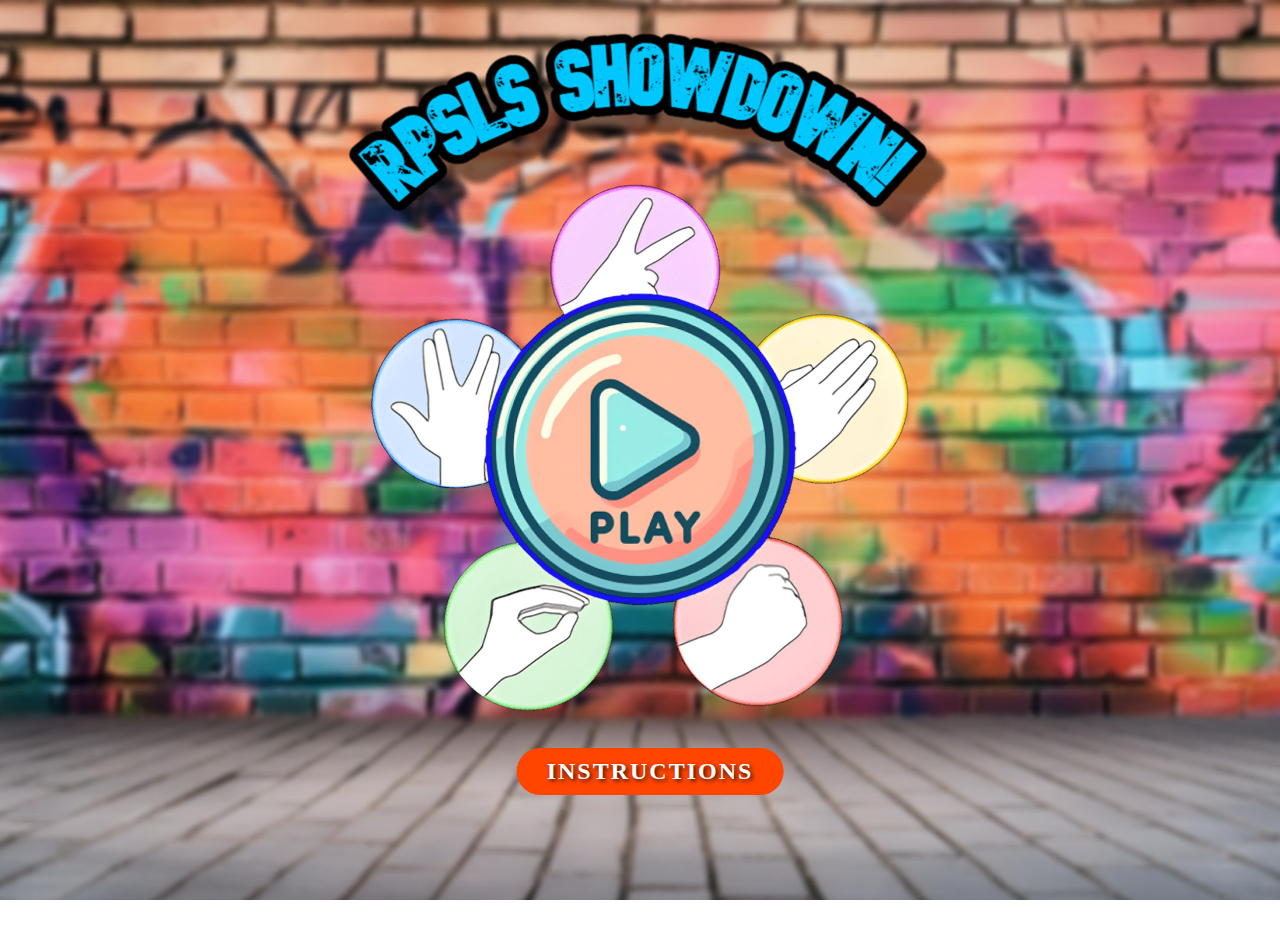
<file: index.html>
<!DOCTYPE html>
<html lang="en">
<head>
    <meta charset="UTF-8">
    <meta name="viewport" content="width=device-width, initial-scale=1.0">
    <title>Main Menu</title>
    <!-- Linking CSS stylesheet for styling -->
    <link rel="stylesheet" href="assets/CSS/style.css">
</head>
<body style="background-image: url('assets/Images/RPSLS_Main_Menu_Background.jpg'); background-repeat: no-repeat; background-size: cover; background-position: center center; background-attachment: fixed; overflow: hidden;">
    <!-- Main menu container -->
    <div class="main-menu">
        <!-- Logo container -->
        <div class="logo-container">
            <!-- Game logo -->
            <img src="assets/Images/RPSLS_Main_Logo.png" alt="Logo" class="main-menuImg">
            <!-- Play button -->
            <img src="assets/Images/RPSLS_Button_Logo.png" alt="Play" class="play-button" id="playButton">
        </div>
        <!-- Invisible SVG element for play button interactions -->
        <svg id="PlaySVG" class="invisible-svg" viewBox="0 0 100 100">
            <circle cx="50" cy="50" r="50" fill="transparent"></circle>
        </svg>
        <!-- Button to navigate to instructions page -->
        <button class="instructions-button" id="instructions">Instructions</button>
    </div>
    <!-- Linking JavaScript file -->
    <script src="assets/JS/script.js"></script>
</body>
</html>
</file>
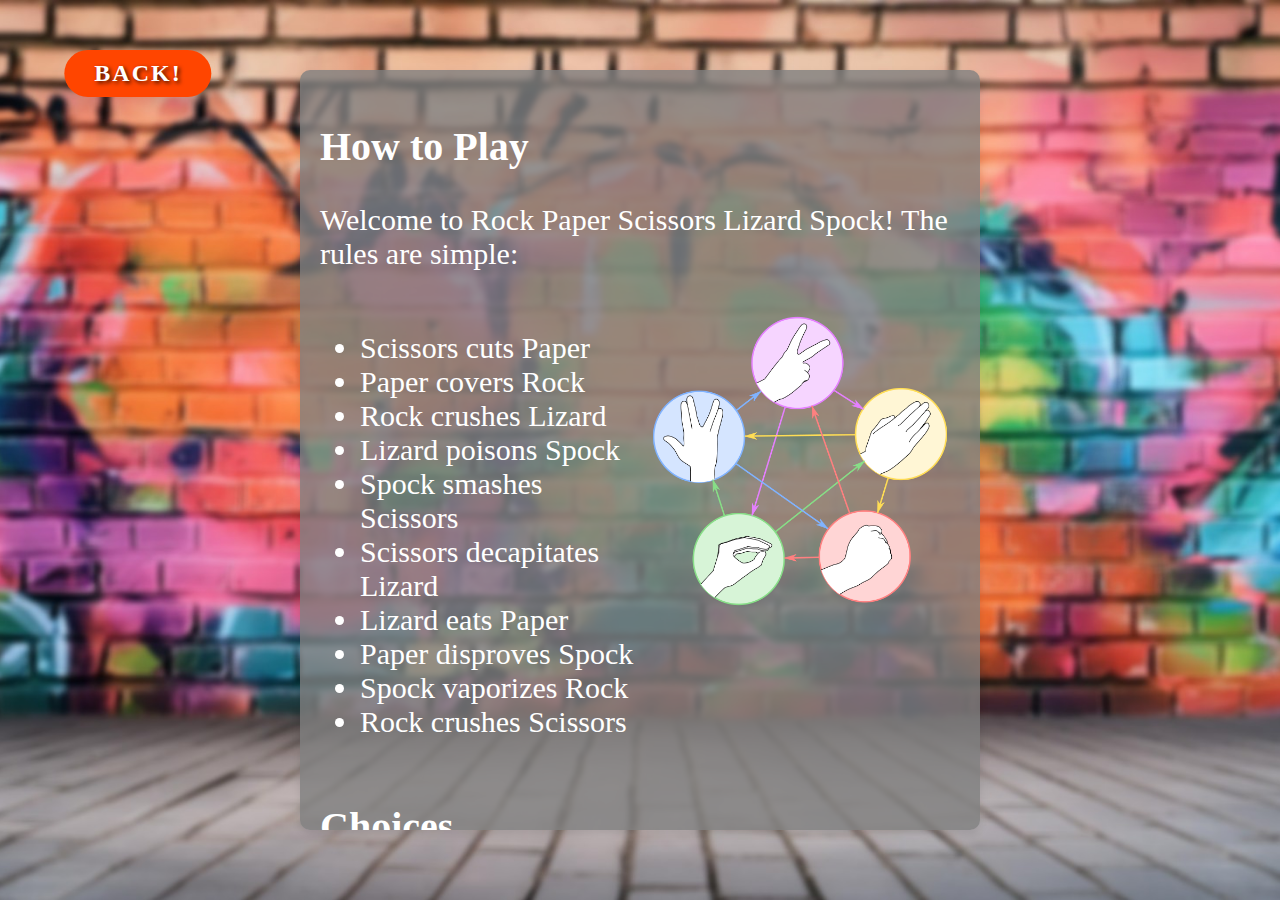
<file: instructions.html>
<!DOCTYPE html>
<html lang="en">
<head>
    <meta charset="UTF-8">
    <meta name="viewport" content="width=device-width, initial-scale=1.0">
    <title>Instruction Box</title>
    <!-- Linking CSS stylesheet for styling -->
    <link rel="stylesheet" href="assets/CSS/style.css">
</head>
<body style="background-image: url('assets/Images/RPSLS_Main_Menu_Background.jpg'); background-repeat: no-repeat; background-size: cover; background-position: center center; background-attachment: fixed;">
    <!-- Button to navigate back to the main menu -->
    <button class="back-button" id="backButton">Back!</button>
    <!-- Main container for instructions -->
    <div class="instruction-container">
        <h2>How to Play</h2>
        <p>Welcome to Rock Paper Scissors Lizard Spock! The rules are simple:</p>
        <!-- Wrapper for instructions and image -->
        <div class="content-wrapper">
            <!-- List of game rules -->
            <div class="instructions">
                <ul>
                    <li>Scissors cuts Paper</li>
                    <li>Paper covers Rock</li>
                    <li>Rock crushes Lizard</li>
                    <li>Lizard poisons Spock</li>
                    <li>Spock smashes Scissors</li>
                    <li>Scissors decapitates Lizard</li>
                    <li>Lizard eats Paper</li>
                    <li>Paper disproves Spock</li>
                    <li>Spock vaporizes Rock</li>
                    <li>Rock crushes Scissors</li>
                </ul>
            </div>
            <!-- Image related to instructions -->
            <div class="image-container">
                <img src="assets/Images/RPSLS_Game_Logo.png" alt="Your Image" class="instruction-image">
            </div>
        </div>
        <h2>Choices</h2>
        <!-- Container for displaying choices with images and descriptions -->
        <div class="choices">
            <div class="choice">
                <img src="assets/Images/SlotMachine/RPSLS_Choice_Rock.png" alt="Rock">
                <p>Rock</p>
            </div>
            <div class="choice">
                <img src="assets/Images/SlotMachine/RPSLS_Choice_Paper.png" alt="Paper">
                <p>Paper</p>
            </div>
            <div class="choice">
                <img src="assets/Images/SlotMachine/RPSLS_Choice_Scissors.png" alt="Scissors">
                <p>Scissors</p>
            </div>
            <div class="choice">
                <img src="assets/Images/SlotMachine/RPSLS_Choice_Lizard.png" alt="Lizard">
                <p>Lizard</p>
            </div>
            <div class="choice">
                <img src="assets/Images/SlotMachine/RPSLS_Choice_Spock.png" alt="Spock">
                <p>Spock</p>
            </div>
        </div>
        <!-- Instructions on how to make a choice -->
        <div class="choice-instructions">
            <h3>How to Make Your Choice</h3>
            <img src="assets/Images/RPSLS_Instruction_Hover.png" alt="How to Make Your Choice" class="choice-img">
            <p>Simply hover over your desired choice and click to select it!</p>
        </div>
        <!-- Final instruction paragraph -->
        <p>After selecting your choice, the computer will randomly select its choice. The choices will then be revealed, and the winner will be determined based on the rules listed above.</p>
    </div>
    <!-- Linking JavaScript file -->
    <script src="assets/JS/script.js"></script>
</body>
</html>
</file>
<file: assets/CSS/style.css>
/* Body Styles */
body {
    margin: 0;
    display: flex;
    justify-content: center;
    align-items: center;
    height: 100vh;
    overflow: hidden;
}

/* Invisible Blocks */
#invisible-block1,
#invisible-block2 {
    width: 1043.5px;
    height: 0;
    margin-top: 100px;
}

/* Game Container */
.game-container {
    width: 100%;
    text-align: center;
    display: flex;
    justify-content: center;
    align-items: center;
    gap: 20px;
}

/* Page Container */
.GamePageContainer {
    margin: 0;
    display: flex;
    justify-content: center;
    align-items: center;
    height: 100vh;
    overflow: hidden;
}

/* Under Image */
.under-image {
    position: relative;
    top: -90px;
    left: -850px;
    z-index: -1;
}

/* Instruction Container */
.instruction-container {
    width: 50%;
    height: 80%;
    padding: 20px;
    background: rgba(128, 128, 128, 0.8);
    border-radius: 10px;
    box-shadow: 0 4px 8px rgba(0, 0, 0, 0.1);
    overflow-y: auto;
    color: #fff;
}

.instruction-container::-webkit-scrollbar {
    width: 12px;
}

.instruction-container::-webkit-scrollbar-track {
    background: #555;
    border-radius: 10px;
}

.instruction-container::-webkit-scrollbar-thumb {
    background: #868484;
    border-radius: 10px;
}

.instruction-container::-webkit-scrollbar-thumb:hover {
    background: #aaa;
}

.instruction-container::-webkit-scrollbar-thumb:active {
    background: #ccc;
}

.instruction-container h2 {
    font-size: 40px;
}

.instruction-container p {
    font-size: 30px;
}

/* Content Wrapper */
.content-wrapper {
    display: flex;
    justify-content: space-between;
}

.instructions {
    width: 50%;
    font-size: 30px;
}

.image-container {
    width: 50%;
}

.instruction-image {
    width: 100%;
    height: auto;
}

/* Choices */
.choices {
    display: flex;
    justify-content: center;
    margin-top: 20px;
    margin-bottom: 20px;
}

.choice {
    text-align: center;
    margin: 20px;
}

.choice img {
    width: 150px;
    height: auto;
    border-radius: 10px;
    box-shadow: 0 4px 8px rgba(0, 0, 0, 0.1);
}

.choice p {
    margin-top: 5px;
    font-weight: bold;
}

/* Main Image Container */
.main-image-container {
    position: relative;
    display: inline-block;
}

/* Main Menu */
.main-menu {
    text-align: center;
    position: relative;
    z-index: 1;
}

/* Score Container */
#score-container {
    position: absolute;
    bottom: 0;
    left: 50%;
    transform: translateX(-50%);
    text-align: center;
    display: flex;
    flex-direction: column;
    align-items: center;
}

/* Scores */
.scoresComputer,
.scoresPlayer,
.result {
    font-family: 'Permanent Marker', cursive;
    font-size: 2em;
    font-weight: bold;
    text-shadow: 2px 2px 4px rgba(0, 0, 0, 0.8);
    display: inline-block;
    margin: 20px 0;
    transition: transform 0.3s ease-in-out;
    text-transform: uppercase;
    letter-spacing: 2px;
}

.scoresComputer {
    color: #ff00aa;
}

.scoresPlayer {
    color: #00bfff;
}

.result {
    font-size: 2.5em;
    color: #fbff00;
    display: none;
    background: rgba(0, 0, 0, 0.7);
    padding: 15px 20px;
    border-radius: 10px;
    z-index: 1000;
    border: 2px solid #fff;
}

/* Buttons */
.next-round-button,
.instructions-button,
.back-button,
.reset-button,
.end-game-button {
    margin-right: 10px;
    margin-left: 10px;
    font-family: 'Permanent Marker', cursive;
    font-size: 1.5em;
    font-weight: bold;
    color: #ffffff;
    border: none;
    border-radius: 25px;
    padding: 10px 30px;
    cursor: pointer;
    transition: background-color 0.3s ease-in-out, transform 0.3s ease-in-out;
    text-transform: uppercase;
    letter-spacing: 2px;
    text-shadow: 2px 2px 4px rgba(0, 0, 0, 0.8);
}

.next-round-button {
    background-color: #ff5733;
}

.next-round-button:hover {
    background-color: #e74c3c;
    transform: scale(1.05);
}

.instructions-button,
.back-button,
.end-game-button {
    background-color: #ff4500;
    z-index: 999;
}

.reset-button {
    background-color: #ff0000;
    z-index: 999;
}

.instructions-button:hover,
.back-button:hover,
.reset-button:hover {
    transform: translateX(-50%) scale(1.1);
}

.end-game-button:hover {
    transform: scale(1.1);
}

.instructions-button {
    position: absolute;
    top: 800px;
    left: 50%;
    transform: translateX(-50%);
}

.back-button{
    position: absolute;
    top: 50px;
    left: 10%;
    transform: translateX(-50%);
}

.reset-button {
    position: absolute;
    top: 150px;
    left: 10%;
    transform: translateX(-50%);
}

/* Modal background */
.modal {
    display: none;
    position: fixed;
    z-index: 4;
    left: 0;
    top: 0;
    width: 100%;
    height: 100%;
    overflow: auto;
  }

  /* Modal Content/Box */
.modal-content {
    margin: 20% auto; /* 15% from the top and centered */
    padding: 20px;
    width: 25%;
    font-family: 'Permanent Marker', cursive;
    font-size: 1.5em;
    font-weight: bold;
    color: #ffffff;
    background-color: #ff4500;
    border: none;
    border-radius: 25px;
    transition: background-color 0.3s ease-in-out, transform 0.3s ease-in-out;
    text-transform: uppercase;
    letter-spacing: 2px;
    text-shadow: 2px 2px 4px rgba(0, 0, 0, 0.8);
  }

  /* The Close Button */
.modalButton {
    margin-right: 20px;
    margin-left: 60px;
    font-family: 'Permanent Marker', cursive;
    font-size: 1.5em;
    font-weight: bold;
    color: #ffffff;
    background-color: #ff4500;
    border: none;
    border-radius: 25px;
    padding: 10px 30px;
    cursor: pointer;
    transition: background-color 0.3s ease-in-out, transform 0.3s ease-in-out;
    text-transform: uppercase;
    letter-spacing: 2px;
    text-shadow: 2px 2px 4px rgba(0, 0, 0, 0.8);
  }
  
  .modalButton:hover {
    transform: scale(1.1);
  }

/* Invisible SVG */
.invisible-svg {
    position: absolute;
    top: 47%;
    left: 50%;
    transform: translate(-50%, -40%);
    cursor: pointer;
    width: 300px;
    height: 300px;
    border-radius: 50%;
    z-index: 3;
    fill: rgba(0, 0, 255, 0);
}

/* Description */
.description {
    margin-top: 20px;
    font-size: 1.2em;
    color: #333;
}

/* Player Choice Container */
#player-choice-container,
#slot-machine-container {
    flex: 1;
}

#player-choice-container {
    display: flex;
    flex-direction: column;
    align-items: center;
}

/* Choice Text */
.choice-textComputer {
    font-family: 'Permanent Marker', cursive;
    font-size: 23px;
    font-weight: bold;
    color: #ff00aa;
    text-shadow: 2px 2px 4px rgba(0, 0, 0, 0.8);
    display: inline-block;
    margin: 10px 0;
    transition: transform 0.3s ease-in-out;
    text-transform: uppercase;
    letter-spacing: 2px;
    width: 256px;
}

.choice-textComputer span {
    overflow: visible;
    white-space: nowrap;
}

.choice-textPlayer {
    font-family: 'Permanent Marker', cursive;
    font-size: 23px;
    font-weight: bold;
    color: #00bfff;
    text-shadow: 2px 2px 4px rgba(0, 0, 0, 0.8);
    display: inline-block;
    margin: 10px 0;
    transition: transform 0.3s ease-in-out;
    text-transform: uppercase;
    letter-spacing: 2px;
    overflow: visible;
    white-space: nowrap;
}

/* Choice Buttons */
.choices button {
    margin: 0 10px;
    padding: 10px 20px;
    font-size: 1em;
    cursor: pointer;
    transition: transform 0.2s;
}

.choices button:hover {
    transform: scale(1.1);
}

.choice-container {
    display: flex;
    flex-direction: column;
    align-items: center;
    width: 200px;
}

/* Divider Image */
.divider-image {
    width: 200px !important;
    height: 200px !important;
}

/* Play Button */
.play-button {
    position: absolute;
    margin-bottom: 20px;
    left: 0;
    transition: transform 0.3s;
    z-index: 2;
}

/* Game Container */
#game-container {
    display: none;
    justify-content: space-around;
}

#slot-machine-container {
    display: flex;
    flex-direction: column;
    align-items: center;
    margin-left: 20px;
}

/* Slot Machine */
.slot-machine {
    visibility: hidden;
    position: relative;
    width: 200px;
    height: 200px;
    overflow: hidden;
}

.reel {
    position: absolute;
    top: 0;
    left: 0;
    width: 100%;
    height: 1500%;
    animation: spin-reel 5s infinite;
}

.spin-animation {
    animation: spin-reel;
}

@keyframes spin-reel {
    0% {
        transform: translateY(-80%);
    }
    100% {
        transform: translateY(var(--index));
    }
}

/* Game Over */
.game-over-body {
    font-family: 'Permanent Marker', cursive;
    text-align: center;
    background-color: #282c34;
    color: #fff;
    display: flex;
    flex-direction: column;
    justify-content: center;
    align-items: center;
    height: 100vh;
}

.game-over-body h1 {
    font-size: 3em;
    margin: 20px 0;
}

.game-over-body p {
    font-size: 1.5em;
    margin: 20px 0;
}

.game-over {
    background: rgba(128, 128, 128, 0.8);
    border-radius: 10px;
    box-shadow: 0 4px 8px rgba(0, 0, 0, 0.1);
    margin: auto;
    width: 800px;
    height: 400px;
}

.game-over h1 {
    font-size: 80px;
    margin-bottom: 10px;
    color: #00bfff;
}

.game-over p {
    font-size: 40px;
    color: #f3ff8a;
}

/* SVGs */
#mainImage {
    display: block;
    margin-top: 20px;
}

#RockSVG,
#PaperSVG,
#ScissorsSVG,
#LizardSVG,
#SpockSVG {
    width: 29%;
    height: 29%;
    color: #00bfff;
}

#RockSVG {
    top: 79.4%;
    left: 70.4%;
}

#PaperSVG {
    top: 41.5%;
    left: 81.5%;
}

#ScissorsSVG {
    top: 19%;
    left: 49%;
}

#LizardSVG {
    top: 80%;
    left: 30.8%;
}

#SpockSVG {
    top: 42%;
    left: 18.5%;
}

/* Media Queries */
@media (max-width: 600px) {
    #game-container {
        transform: scale(0.55);
        position: relative;
        left: 14.5%;
    }

    .CurrentScore {
        order: 3;
        display: flex;
        flex-direction: row;
        align-items: center;
        justify-content: center;
        flex-wrap: nowrap;
    }

    #score-container {
        display: flex;
        flex-direction: column;
        align-items: center;
    }

    #result {
        order: 1;
    }

    #nextRoundButton {
        order: 2;
        margin-bottom: 10px;
    }

    .scoresPlayer {
        width: 160px;
    }

    #score-container p {
        font-size: 15pt;
        display: inline-block;
        margin: 0 10px;
    }

    .main-menu * {
        transform: scale(0.8);
    }

    .main-menu {
        overflow: hidden;
        height: 100%;
        width: 100%;
    }

    .invisible-svg {
        position: absolute;
        top: 47%;
        left: 50%;
        transform: translate(-50%, -40%);
        cursor: pointer;
        width: 300px;
        height: 300px;
        border-radius: 50%;
        z-index: 3;
    }

    .logo-container {
        position: relative;
        left: -63%;
        top: -100px;
    }

    .instructions-button {
        top: 600px;
        left: 48%;
        transform: translateX(-50%);
    }

    .main-image-container {
        transform: scale(0.65);
        top: -9%;
    }

    .under-image {
        transform: scale(0.65);
        top: -10%;
        left: -840px;
    }

    .back-button {
        display: none;
    }

    .instruction-container {
        position: relative;
        width: 95%;
        height: 75%;
        top: -20px;
    }

    .content-wrapper {
        display: block;
    }

    .instructions ul {
        columns: 2;
        column-gap: 110%;
        font-size: 20px;
    }

    .instructions ul li {
        margin-bottom: 30px;
    }

    .image-container {
        width: 80%;
    }

    .choices {
        display: grid;
        grid-template-columns: 1fr 1fr;
        grid-gap: 10px;
    }

    .choice-instructions {
        overflow: hidden;
    }

    .choice-instructions * {
        margin-bottom: -150px;
        font-size: 25px;
    }

    .choice-img {
        position: relative;
        transform: scale(0.5);
        left: -150px;
    }
}
</file>
